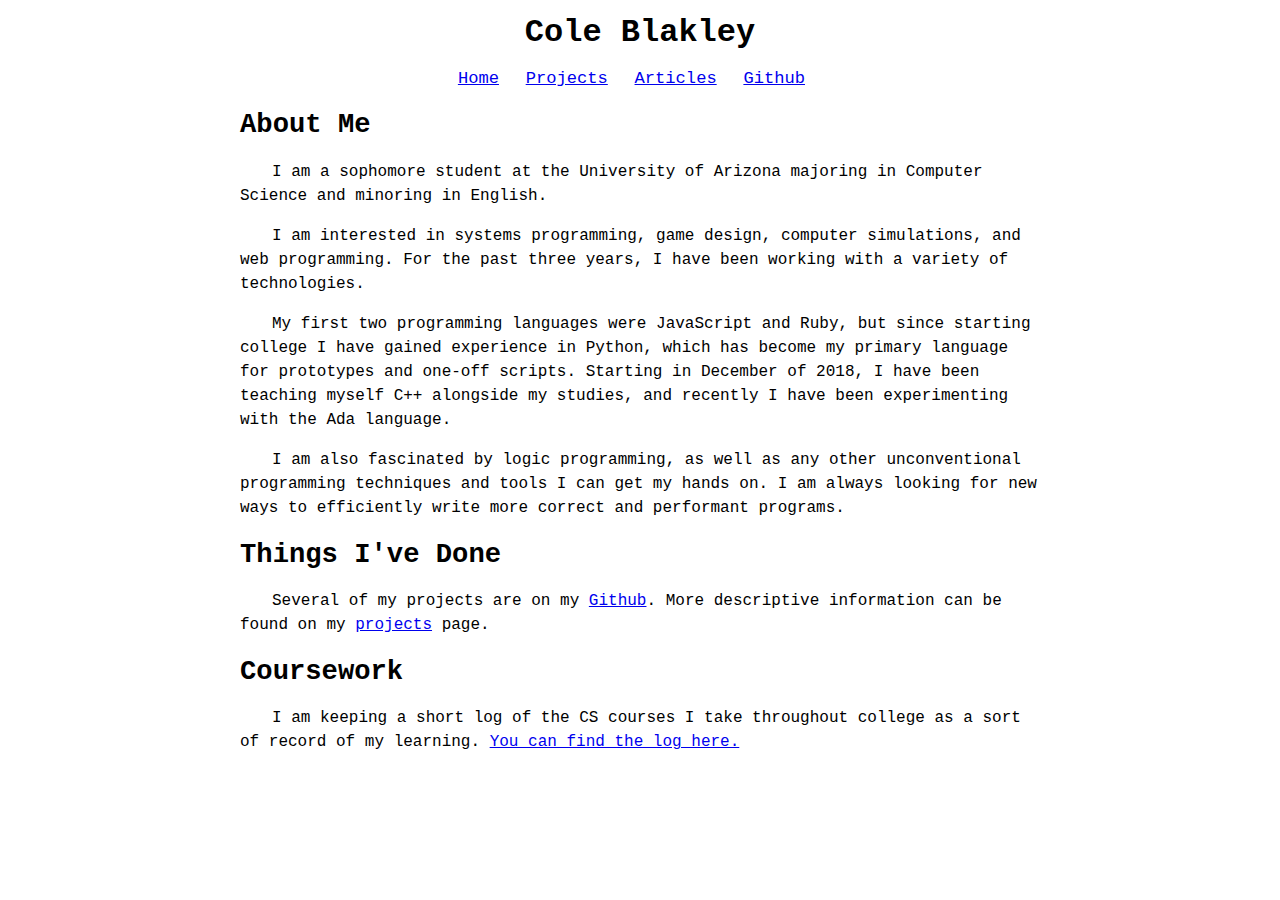
<file: index.html>
<!DOCTYPE html>
<html lang="en">
  <head>
    <meta charset="utf-8">
    <meta http-equiv="X-UA-Compatible" content="IE=edge">
    <meta name="viewport" content="width=device-width, initial-scale=1">
    <link rel="stylesheet" type="text/css" href="index.css">
    <title>Cole Blakley - Home</title>
  </head>
  <body>
    <div id="header">
      <h1><a href="index.html">Cole Blakley</a></h1>
      <a href="index.html">Home</a>
      <a href="projects.html">Projects</a>
      <a href="articles/index.html">Articles</a>
      <a href="https://github.com/csb6">Github</a>
    </div>
    <div id="main-content">
      <h2>About Me</h2>
      <p>
	I am a sophomore student at the University of Arizona majoring in Computer Science
	and minoring in English.
      </p>
      <p>
	I am interested in systems programming, game design, computer simulations,
	and web programming.
	For the past three years, I have been working with a variety of
	technologies.
      </p>
      <p>
	My first two programming languages were JavaScript and Ruby,
	but since starting college I have gained experience in Python, which has
	become my primary language for prototypes and one-off scripts. Starting in December of
	2018, I have been teaching myself C++ alongside my studies, and recently I have
        been experimenting with the Ada language.
      </p>
      <p>
	I am also fascinated by logic programming, as well as any other unconventional
	programming techniques and tools I can get my hands on. I am always looking for
	new ways to efficiently write more correct and performant programs.
      </p>
      <h2>Things I've Done</h2>
      <p>
	Several of my projects are on my <a href="https://github.com/csb6">Github</a>.
	More descriptive information can be found on my <a href="projects.html">projects</a> page.
      </p>
      <h2>Coursework</h2>
      <p>
        I am keeping a short log of the CS courses I take throughout college as a
        sort of record of my learning.
        <a href="coursework.html">You can find the log here.</a>
      </p>
        
    </div>
  </body>
</html>
</file>
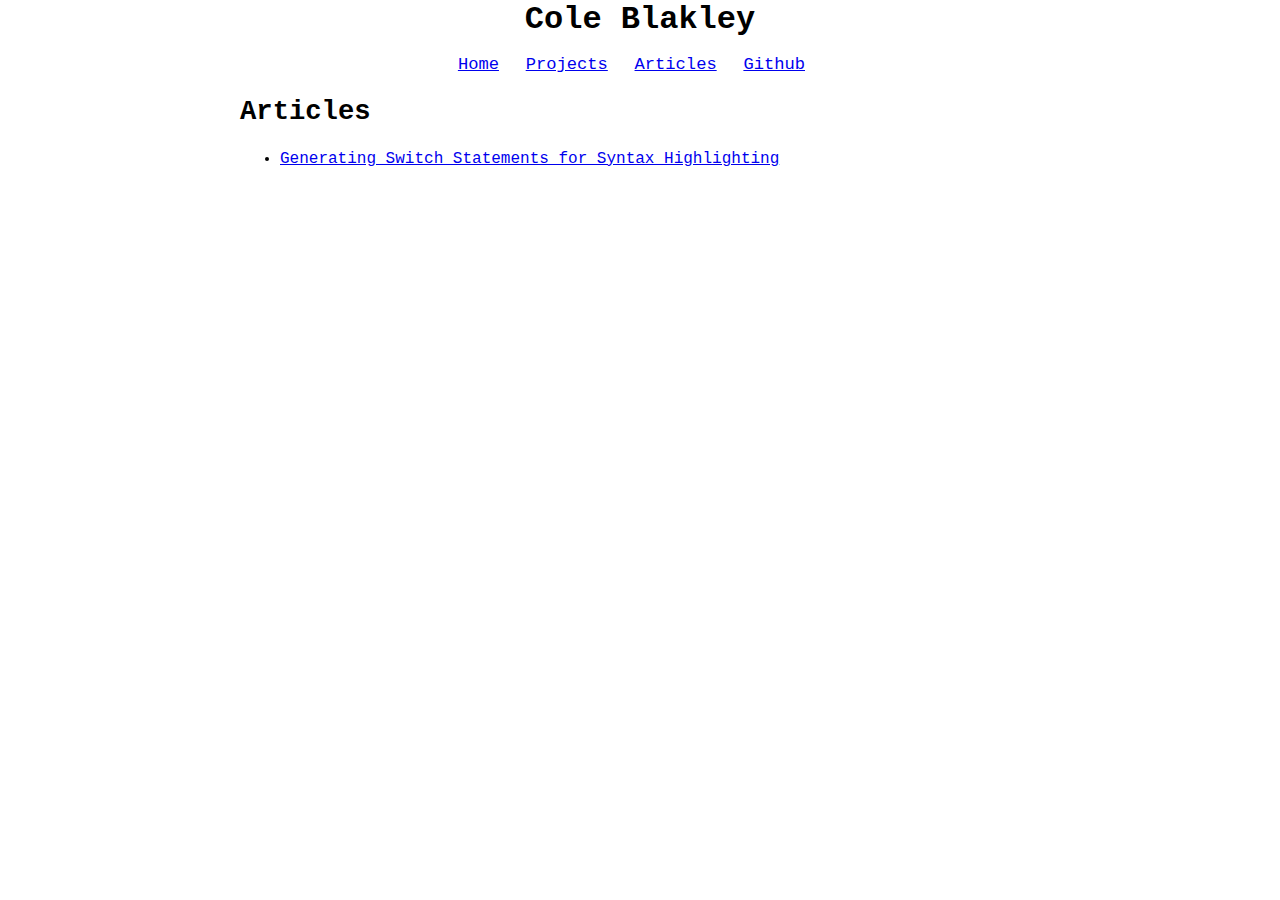
<file: articles/index.html>
<html lang="en">
  <head>
    <meta charset="utf-8">
    <meta http-equiv="X-UA-Compatible" content="IE=edge">
    <meta name="viewport" content="width=device-width, initial-scale=1">
    <link rel="stylesheet" type="text/css" href="../index.css">
    <title>Cole Blakley - Projects</title>
  </head>
  <body>
    <div id="header">
      <h1><a href="../index.html">Cole Blakley</a></h1>
      <a href="../index.html">Home</a>
      <a href="../projects.html">Projects</a>
      <a href="../index.html">Articles</a>
      <a href="https://github.com/csb6">Github</a>
    </div>
    <div id="main-content">
      <h2>Articles</h2>
      <ul>
        <li>
          <a href="generating-switch-syntax.html">
            Generating Switch Statements for Syntax Highlighting
          </a>
        </li>
      </ul>
    </div>
  </body>
</html>
</file>
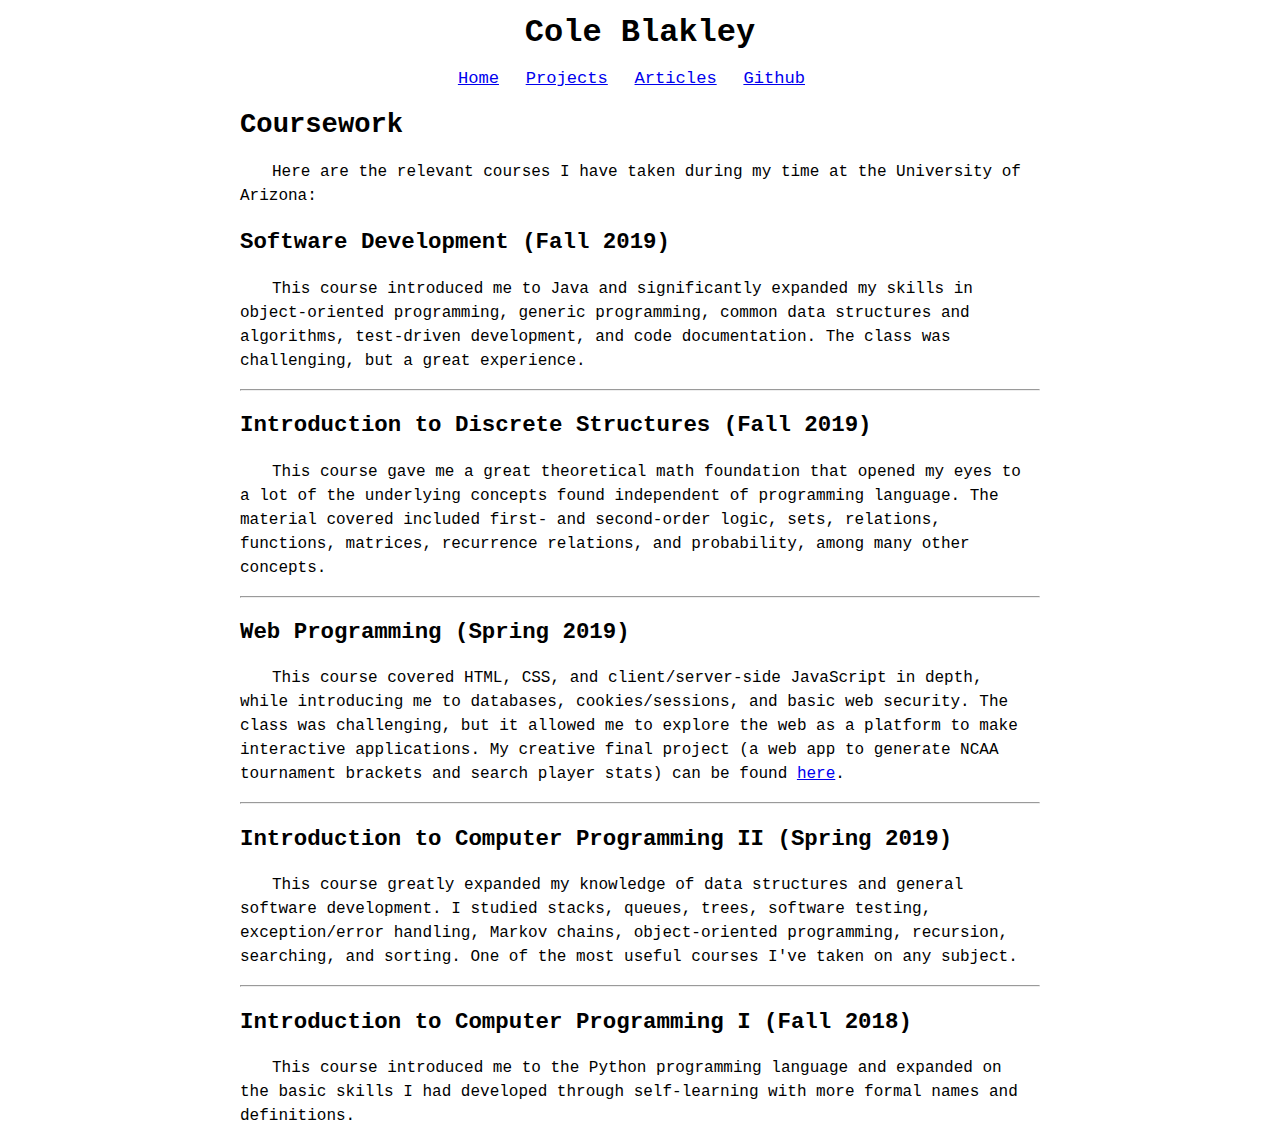
<file: coursework.html>
<!DOCTYPE html>
<html lang="en">
  <head>
    <meta charset="utf-8">
    <meta http-equiv="X-UA-Compatible" content="IE=edge">
    <meta name="viewport" content="width=device-width, initial-scale=1">
    <link rel="stylesheet" type="text/css" href="index.css">
    <title>Cole Blakley - Coursework</title>
  </head>
  <body>
    <div id="header">
      <h1><a href="index.html">Cole Blakley</a></h1>
      <a href="index.html">Home</a>
      <a href="projects.html">Projects</a>
      <a href="articles/index.html">Articles</a>
      <a href="https://github.com/csb6">Github</a>
    </div>
    <div id="main-content">
      <h2>Coursework</h2>
      <p>
	Here are the relevant courses I have taken during my time at the University
	of Arizona:
      </p>
      <h3>Software Development (Fall 2019)</h3>
      <p>
	This course introduced me to Java and significantly expanded my skills
	in object-oriented programming, generic programming, common data
	structures and algorithms, test-driven development, and code
	documentation. The class was challenging, but a great experience.
      </p>
      <hr>
      <h3>Introduction to Discrete Structures (Fall 2019)</h3>
      <p>
	This course gave me a great theoretical math foundation that opened my
	eyes to a lot of the underlying concepts found independent of programming
	language. The material covered included first- and second-order logic,
	sets, relations, functions, matrices, recurrence relations, and
	probability, among many other concepts.
      </p>
      <hr>
      <h3>Web Programming (Spring 2019)</h3>
      <p>
	This course covered HTML, CSS, and client/server-side JavaScript in depth,
	while introducing me to databases, cookies/sessions, and basic web security.
	The class was challenging, but it allowed me to explore the web as a platform
	to make interactive applications. My creative final project (a web app to generate NCAA
	tournament brackets and search player stats) can be found
	<a href="http://march-madness-app.herokuapp.com/main.html">here</a>.
      </p>
      <hr>
      <h3>Introduction to Computer Programming II (Spring 2019)</h3>
      <p>
	This course greatly expanded my knowledge of data structures and general
	software development. I studied stacks, queues, trees, software testing,
	exception/error handling, Markov chains, object-oriented programming,
	recursion, searching, and sorting. One of the most useful courses I've taken
	on any subject.
      </p>
      <hr>
      <h3>Introduction to Computer Programming I (Fall 2018)</h3>
      <p>
	This course introduced me to the Python programming language and expanded on
	the basic skills I had developed through self-learning with more formal names
	and definitions.
      </p>
    </div>
  </body>
</html>
</file>
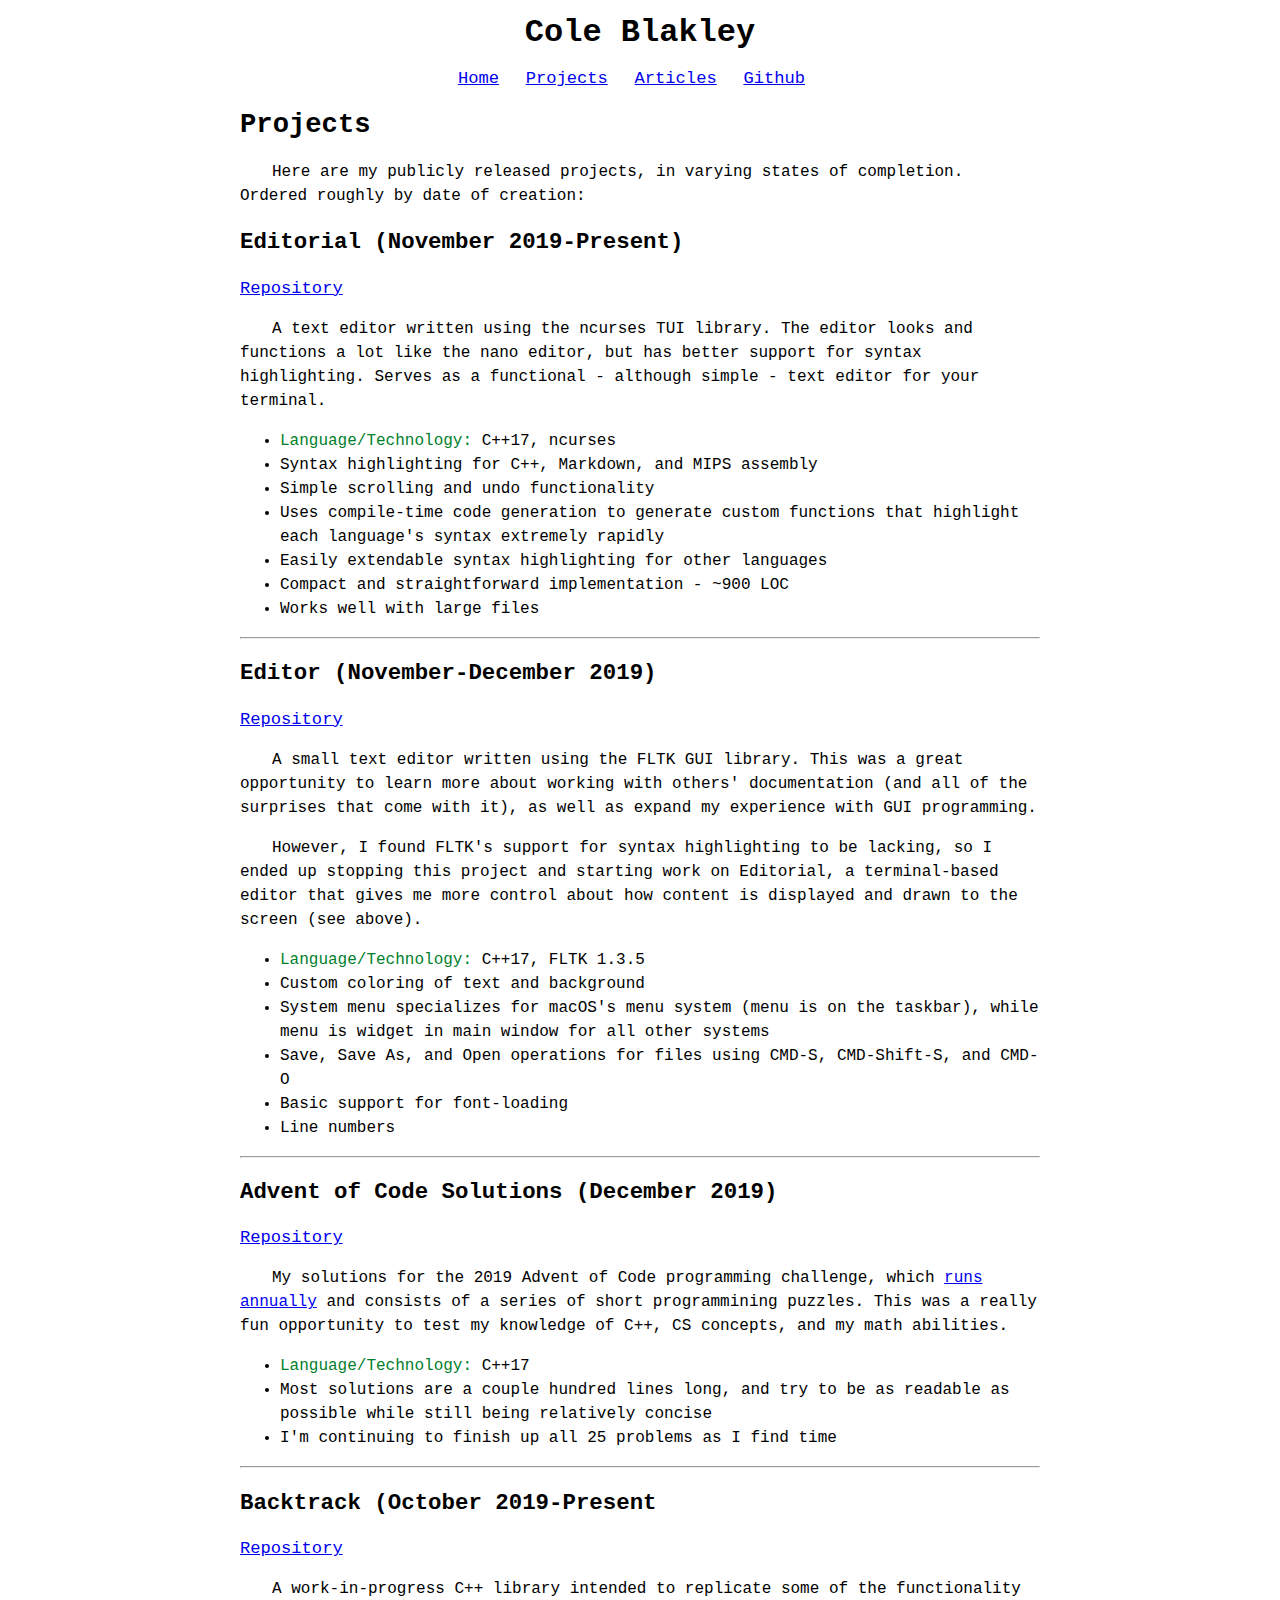
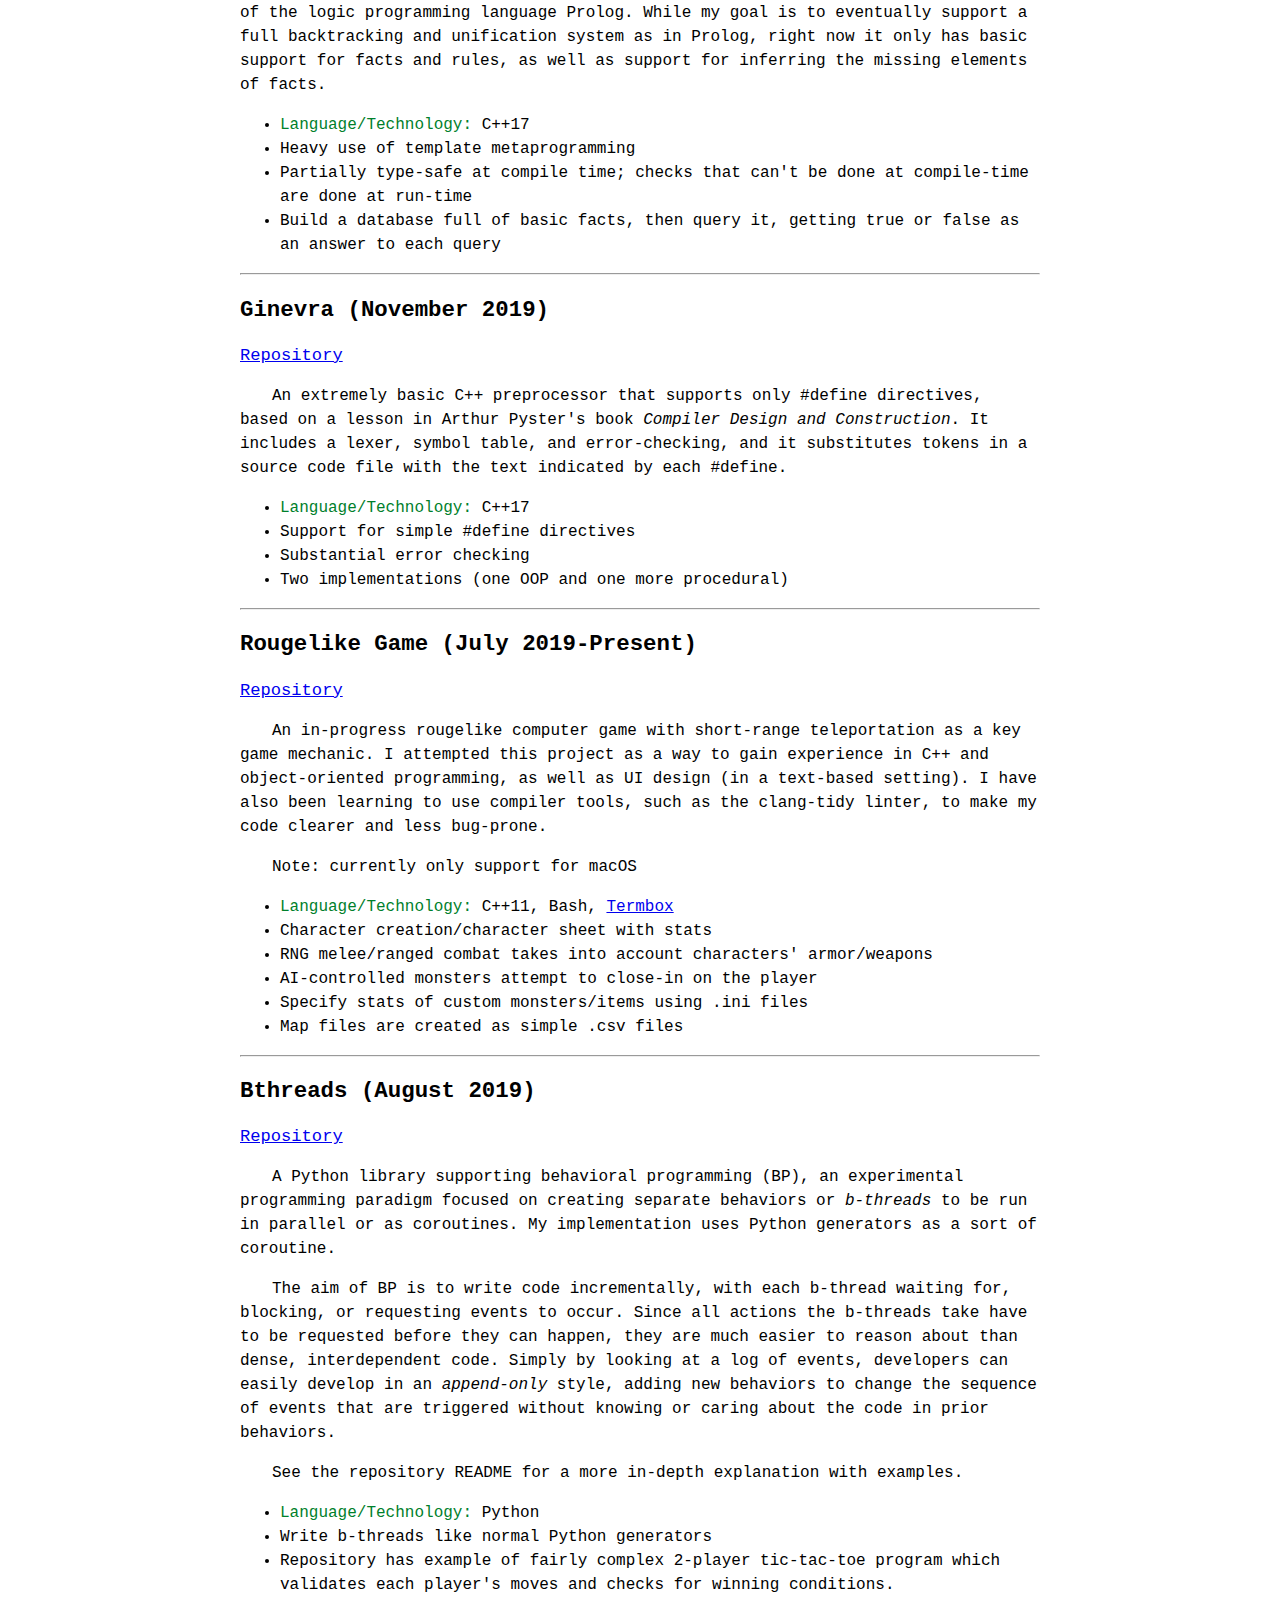
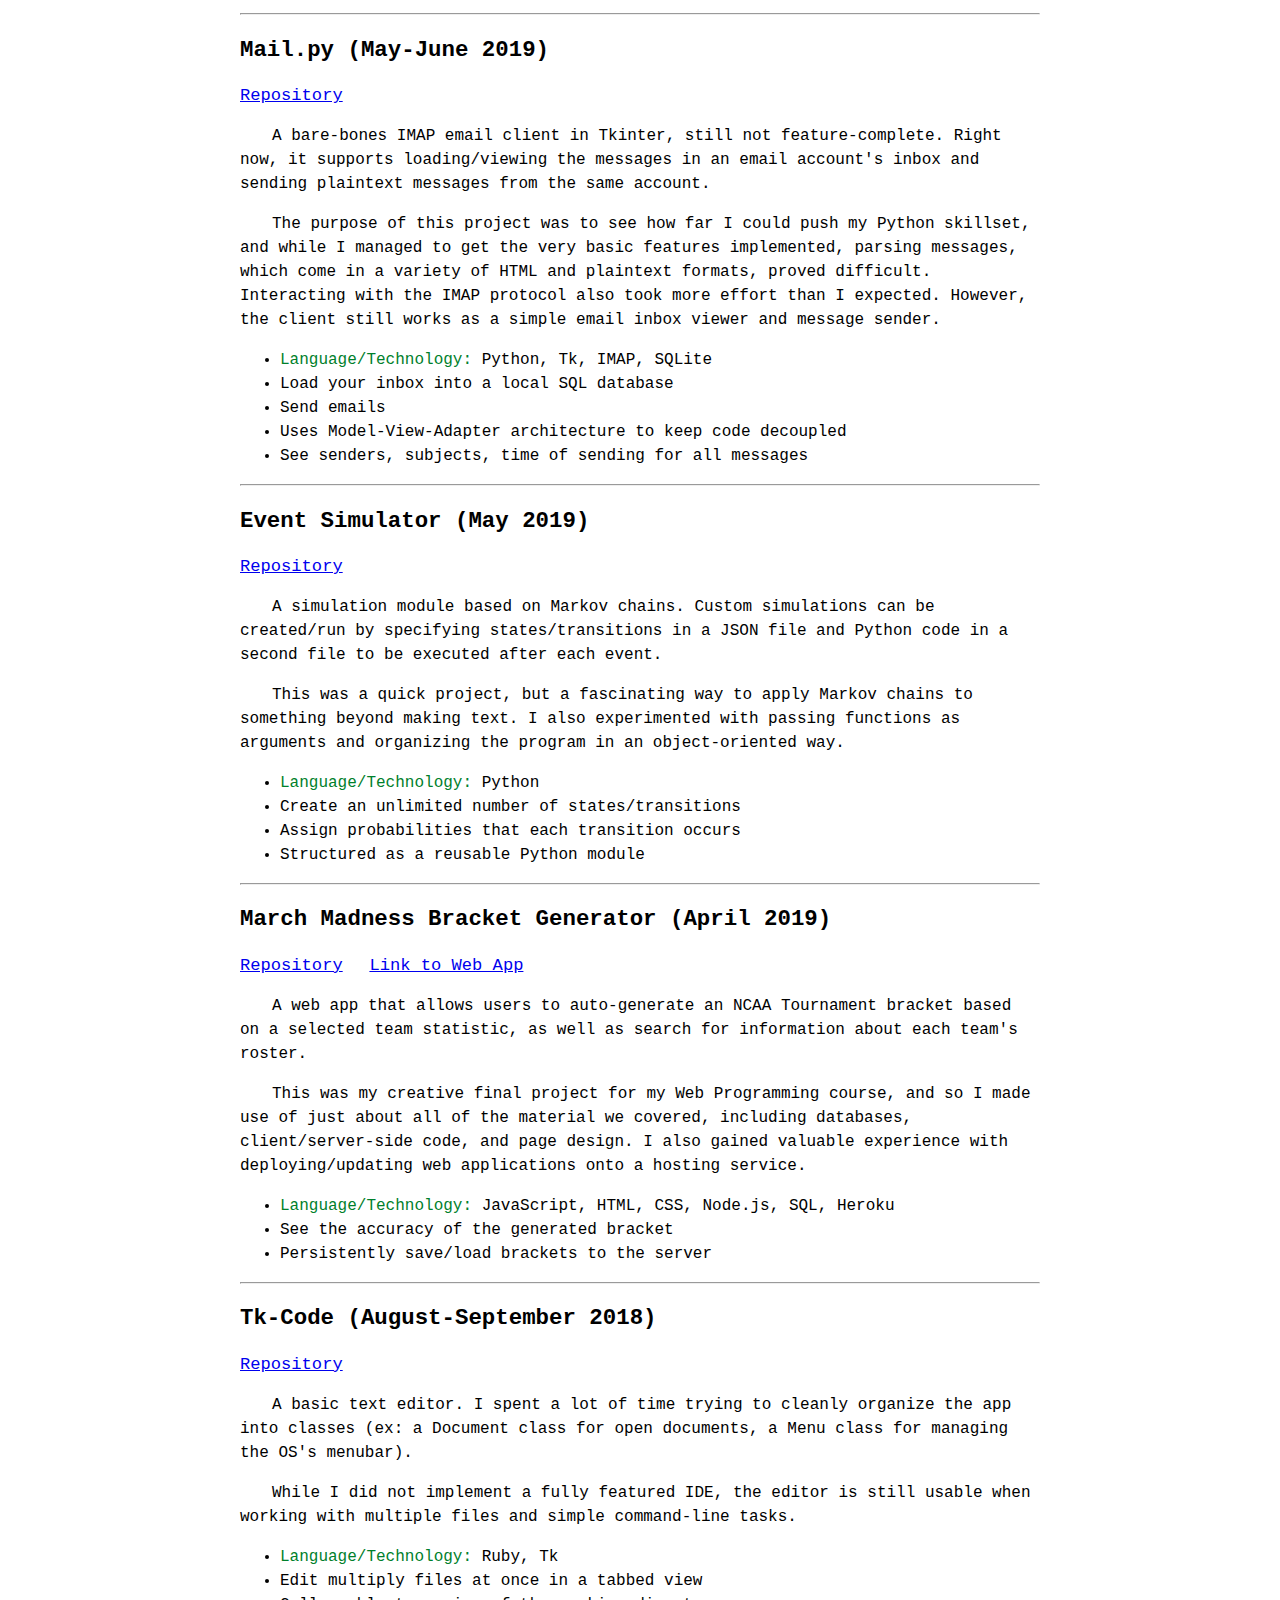
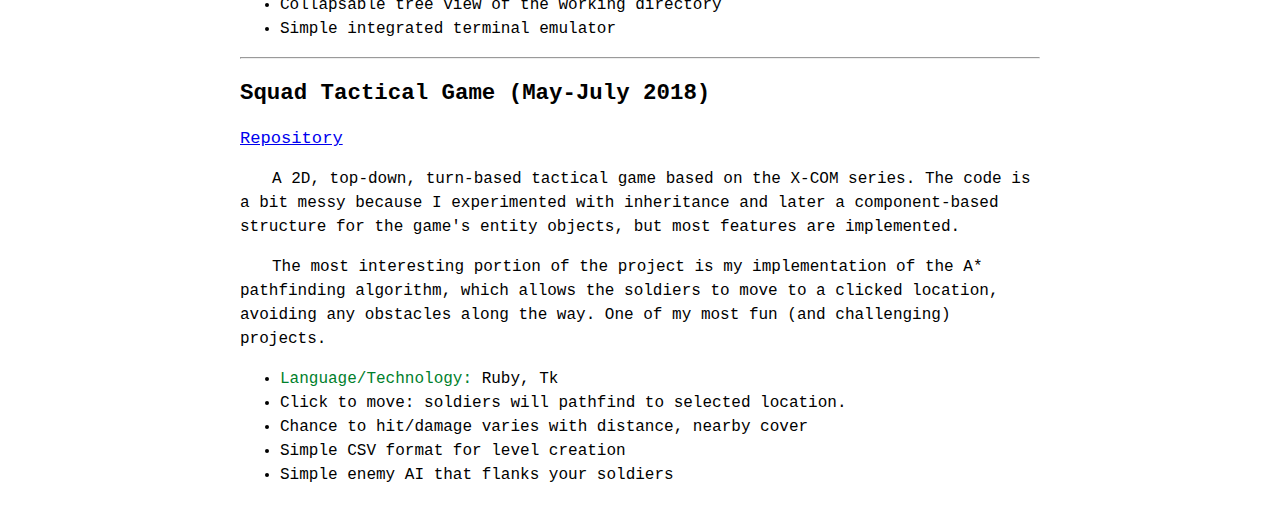
<file: projects.html>
<!DOCTYPE html>
<html lang="en">
  <head>
    <meta charset="utf-8">
    <meta http-equiv="X-UA-Compatible" content="IE=edge">
    <meta name="viewport" content="width=device-width, initial-scale=1">
    <link rel="stylesheet" type="text/css" href="index.css">
    <title>Cole Blakley - Projects</title>
  </head>
  <body>
    <div id="header">
      <h1><a href="index.html">Cole Blakley</a></h1>
      <a href="index.html">Home</a>
      <a href="projects.html">Projects</a>
      <a href="articles/index.html">Articles</a>
      <a href="https://github.com/csb6">Github</a>
    </div>
    <div id="main-content">
      <h2>Projects</h2>
      <p>
	Here are my publicly released projects, in varying states of
	completion. Ordered roughly by date of creation:
      </p>
      <h3>Editorial (November 2019-Present)</h3>
      <a href="http://github.com/csb6/editorial">Repository</a>
      <p>
        A text editor written using the ncurses TUI library. The editor looks
        and functions a lot like the nano editor, but has better support for
        syntax highlighting. Serves as a functional - although simple - text
        editor for your terminal.
      </p>
      <ul>
        <li><span class="project-label">Language/Technology:</span>
          C++17, ncurses</li>
        <li>Syntax highlighting for C++, Markdown, and MIPS assembly</li>
        <li>Simple scrolling and undo functionality</li>
        <li>Uses compile-time code generation to generate custom functions
          that highlight each language's syntax extremely rapidly</li>
        <li>Easily extendable syntax highlighting for other languages</li>
        <li>Compact and straightforward implementation - ~900 LOC</li>
        <li>Works well with large files</li>
      </ul>
      <hr>
      
      <h3>Editor (November-December 2019)</h3>
      <a href="https://github.com/csb6/editor">Repository</a>
      <p>
	A small text editor written using the FLTK GUI library. This
	was a great opportunity to learn more about working with
	others' documentation (and all of the surprises that come with it),
	as well as expand my experience with GUI programming.
      </p>
      <p>
        However, I found FLTK's support for syntax highlighting to be lacking,
        so I ended up stopping this project and starting work on Editorial,
        a terminal-based editor that gives me more control about how content
        is displayed and drawn to the screen (see above).
      </p>
      <ul>
	<li><span class="project-label">Language/Technology:</span>
	  C++17, FLTK 1.3.5</li>
	<li>Custom coloring of text and background</li>
	<li>System menu specializes for macOS's menu system (menu is on the
	  taskbar), while menu is widget in main window for all other systems</li>
	<li>Save, Save As, and Open operations for files
	  using <code>CMD-S</code>, <code>CMD-Shift-S</code>, and
	  <code>CMD-O</code></li>
	<li>Basic support for font-loading</li>
	<li>Line numbers</li>
      </ul>
      <hr>
      
      <h3>Advent of Code Solutions (December 2019)</h3>
      <a href="https://github.com/csb6/advent-of-code">Repository</a>
      <p>
	My solutions for the 2019 Advent of Code programming challenge,
	which <a href="https://adventofcode.com">runs annually</a> and consists
	of a series of short programmining puzzles. This was a really fun
	opportunity to test my knowledge of C++, CS concepts, and my math
	abilities.
      </p>
      <ul>
	<li><span class="project-label">Language/Technology:</span> C++17</li>
	<li>Most solutions are a couple hundred lines long, and try
	  to be as readable as possible while still being relatively concise</li>
	<li>I'm continuing to finish up all 25 problems as I find time</li>
      </ul>
      <hr>
      
      <h3>Backtrack (October 2019-Present</h3>
      <a href="https://github.com/csb6/Backtrack">Repository</a>
      <p>
	A work-in-progress C++ library intended to replicate some of the
	functionality of the logic programming language Prolog. While my
	goal is to eventually support a full backtracking and unification
	system as in Prolog, right now it only has basic support for facts and
	rules, as well as support for inferring the missing elements of
	facts.
      </p>
      <ul>
	<li><span class="project-label">Language/Technology:</span> C++17</li>
	<li>Heavy use of template metaprogramming</li>
	<li>Partially type-safe at compile time; checks that can't be
	  done at compile-time are done at run-time</li>
	<li>Build a database full of basic facts, then query it, getting
	  true or false as an answer to each query</li>
      </ul>
      <hr>
      
      <h3>Ginevra (November 2019)</h3>
      <a href="https://github.com/csb6/ginevra">Repository</a>
      <p>
	An extremely basic C++ preprocessor that supports only <code>#define</code>
	directives, based on a lesson in Arthur Pyster's book
	<em>Compiler Design and Construction</em>. It includes a lexer,
	symbol table, and error-checking, and it substitutes tokens in a
	source code file with the text indicated by each <code>#define</code>.
      </p>
      <ul>
	<li><span class="project-label">Language/Technology:</span> C++17</li>
	<li>Support for simple <code>#define</code> directives</li>
	<li>Substantial error checking</li>
	<li>Two implementations (one OOP and one more procedural)</li>
      </ul>
      
      <hr>
      <h3>Rougelike Game (July 2019-Present)</h3>
      <a href="https://github.com/csb6/rougelike">Repository</a>
      <p>
	An in-progress rougelike computer game with short-range teleportation
	as a key game mechanic. I attempted this project as a way to gain
	experience in C++ and object-oriented programming, as well as
	UI design (in a text-based setting). I have also been learning to
	use compiler tools, such as the clang-tidy linter, to make my code
	clearer and less bug-prone.
      </p>
      <p>Note: currently only support for macOS</p>
      <ul>
	<li>
	  <span class="project-label">Language/Technology:</span> C++11, Bash,
	  <a href="https://github.com/nsf/termbox">Termbox</a>
	</li>
	<li>Character creation/character sheet with stats</li>
	<li>RNG melee/ranged combat takes into account characters'
	  armor/weapons</li>
	<li>AI-controlled monsters attempt to close-in on the player</li>
	<li>Specify stats of custom monsters/items using .ini files</li>
	<li>Map files are created as simple .csv files</li>
      </ul>
      <hr>
      
      <h3>Bthreads (August 2019)</h3>
      <a href="https://github.com/csb6/bthreads">Repository</a>
      <p>
	A Python library supporting behavioral programming (BP), an experimental
	programming paradigm focused on creating separate behaviors or
	<em>b-threads</em> to be run in parallel or as coroutines. My implementation
	uses Python generators as a sort of coroutine.
      </p>
      <p>
	The aim of BP is to write code incrementally, with each b-thread waiting for,
	blocking, or requesting events to occur. Since all actions the b-threads
	take have to be requested before they can happen, they are much easier to
	reason about than dense, interdependent code. Simply by looking at a log
	of events, developers can easily develop in an <em>append-only</em> style, adding
	new behaviors to change the sequence of events that are triggered without
	knowing or caring about the code in prior behaviors.
      </p>
      <p>
	See the repository README for a more in-depth explanation with examples.
      </p>
      <ul>
	<li><span class="project-label">Language/Technology:</span> Python</li>
	<li>Write b-threads like normal Python generators</li>
	<li>
	  Repository has example of fairly complex 2-player tic-tac-toe
	  program which validates each player's moves and checks for winning
	  conditions.
	</li>
      </ul>
      <hr>
      
      <h3>Mail.py (May-June 2019)</h3>
      <a href="https://github.com/csb6/mail.py">Repository</a>
      <p>
	A bare-bones IMAP email client in Tkinter, still not feature-complete.
	Right now, it supports loading/viewing the messages in an email
	account's inbox and sending plaintext messages from the same account.
      </p>
      <p>
	The purpose of this project was to see how far I could push my Python
	skillset, and while I managed to get the very basic features implemented,
	parsing messages, which come in a variety of HTML and plaintext formats,
	proved difficult. Interacting with the IMAP protocol also took more effort
	than I expected. However, the client still works as a simple email inbox
	viewer and message sender.
      </p>
      <ul>
	<li><span class="project-label">Language/Technology:</span>
	  Python, Tk, IMAP, SQLite</li>
	<li>Load your inbox into a local SQL database</li>
	<li>Send emails</li>
	<li>Uses Model-View-Adapter architecture to keep code decoupled</li>
	<li>See senders, subjects, time of sending for all messages</li>
      </ul>
      <hr>
      
      <h3>Event Simulator (May 2019)</h3>
      <a href="https://github.com/csb6/event-simulator">Repository</a>
      <p>
	A simulation module based on Markov chains. Custom simulations can be
	created/run by specifying states/transitions in a JSON file and Python
	code in a second file to be executed after each event.
      </p>
      <p>
	This was a quick project, but a fascinating way to apply Markov chains
	to something beyond making text. I also experimented with passing
	functions as arguments and organizing the program in an object-oriented way.
      </p>
      <ul>
	<li><span class="project-label">Language/Technology:</span> Python</li>
	<li>Create an unlimited number of states/transitions</li>
	<li>Assign probabilities that each transition occurs</li>
	<li>Structured as a reusable Python module</li>
      </ul>
      <hr>
      
      <h3>March Madness Bracket Generator (April 2019)</h3>
      <a href="https://github.com/uacs337spring2019/final-project-march-madness">Repository</a>
      <a href="http://march-madness-app.herokuapp.com/main.html">Link to Web App</a>
      <p>
	A web app that allows users to auto-generate an NCAA Tournament bracket
	based on a selected team statistic, as well as search for information
	about each team's roster.
      </p>
      <p>
	This was my creative final project for my Web Programming
	course, and so I made use of just about all of the material we covered,
	including databases, client/server-side code, and page design. I also
	gained valuable experience with deploying/updating web applications
	onto a hosting service.
      </p>
      <ul>
	<li><span class="project-label">Language/Technology:</span>
	  JavaScript, HTML, CSS, Node.js, SQL, Heroku</li>
	<li>See the accuracy of the generated bracket</li>
	<li>Persistently save/load brackets to the server</li>
      </ul>
      <hr>
      
      <h3>Tk-Code (August-September 2018)</h3>
      <a href="https://github.com/csb6/tk-code">Repository</a>
      <p>
	A basic text editor. I spent a lot of time trying to cleanly organize
	the app into classes (ex: a Document class for open documents, a
	Menu class for managing the OS's menubar).
      </p>
      <p>
	While I did not implement a fully featured IDE, the editor is still
	usable when working with multiple files and simple command-line tasks.
      </p>
      <ul>
	<li><span class="project-label">Language/Technology:</span> Ruby, Tk</li>
	<li>Edit multiply files at once in a tabbed view</li>
	<li>Collapsable tree view of the working directory</li>
	<li>Simple integrated terminal emulator</li>
      </ul>
      <hr>
      
      <h3>Squad Tactical Game (May-July 2018)</h3>
      <a href="https://github.com/csb6/squad-tactical-game">Repository</a>
      <p>
	A 2D, top-down, turn-based tactical game based on the X-COM series. The
	code is a bit messy because I experimented with inheritance and later
	a component-based structure for the game's entity objects, but most
	features are implemented.
      </p>
      <p>
	The most interesting portion of the project
	is my implementation of the A* pathfinding algorithm, which allows the
	soldiers to move to a clicked location, avoiding any obstacles along
	the way. One of my most fun (and challenging) projects.
      </p>
      <ul>
	<li><span class="project-label">Language/Technology:</span> Ruby, Tk</li>
	<li>Click to move: soldiers will pathfind to selected location.</li>
	<li>Chance to hit/damage varies with distance, nearby cover</li>
	<li>Simple CSV format for level creation</li>
	<li>Simple enemy AI that flanks your soldiers</li>
      </ul>
    </div>
  </body>
</html>
</file>
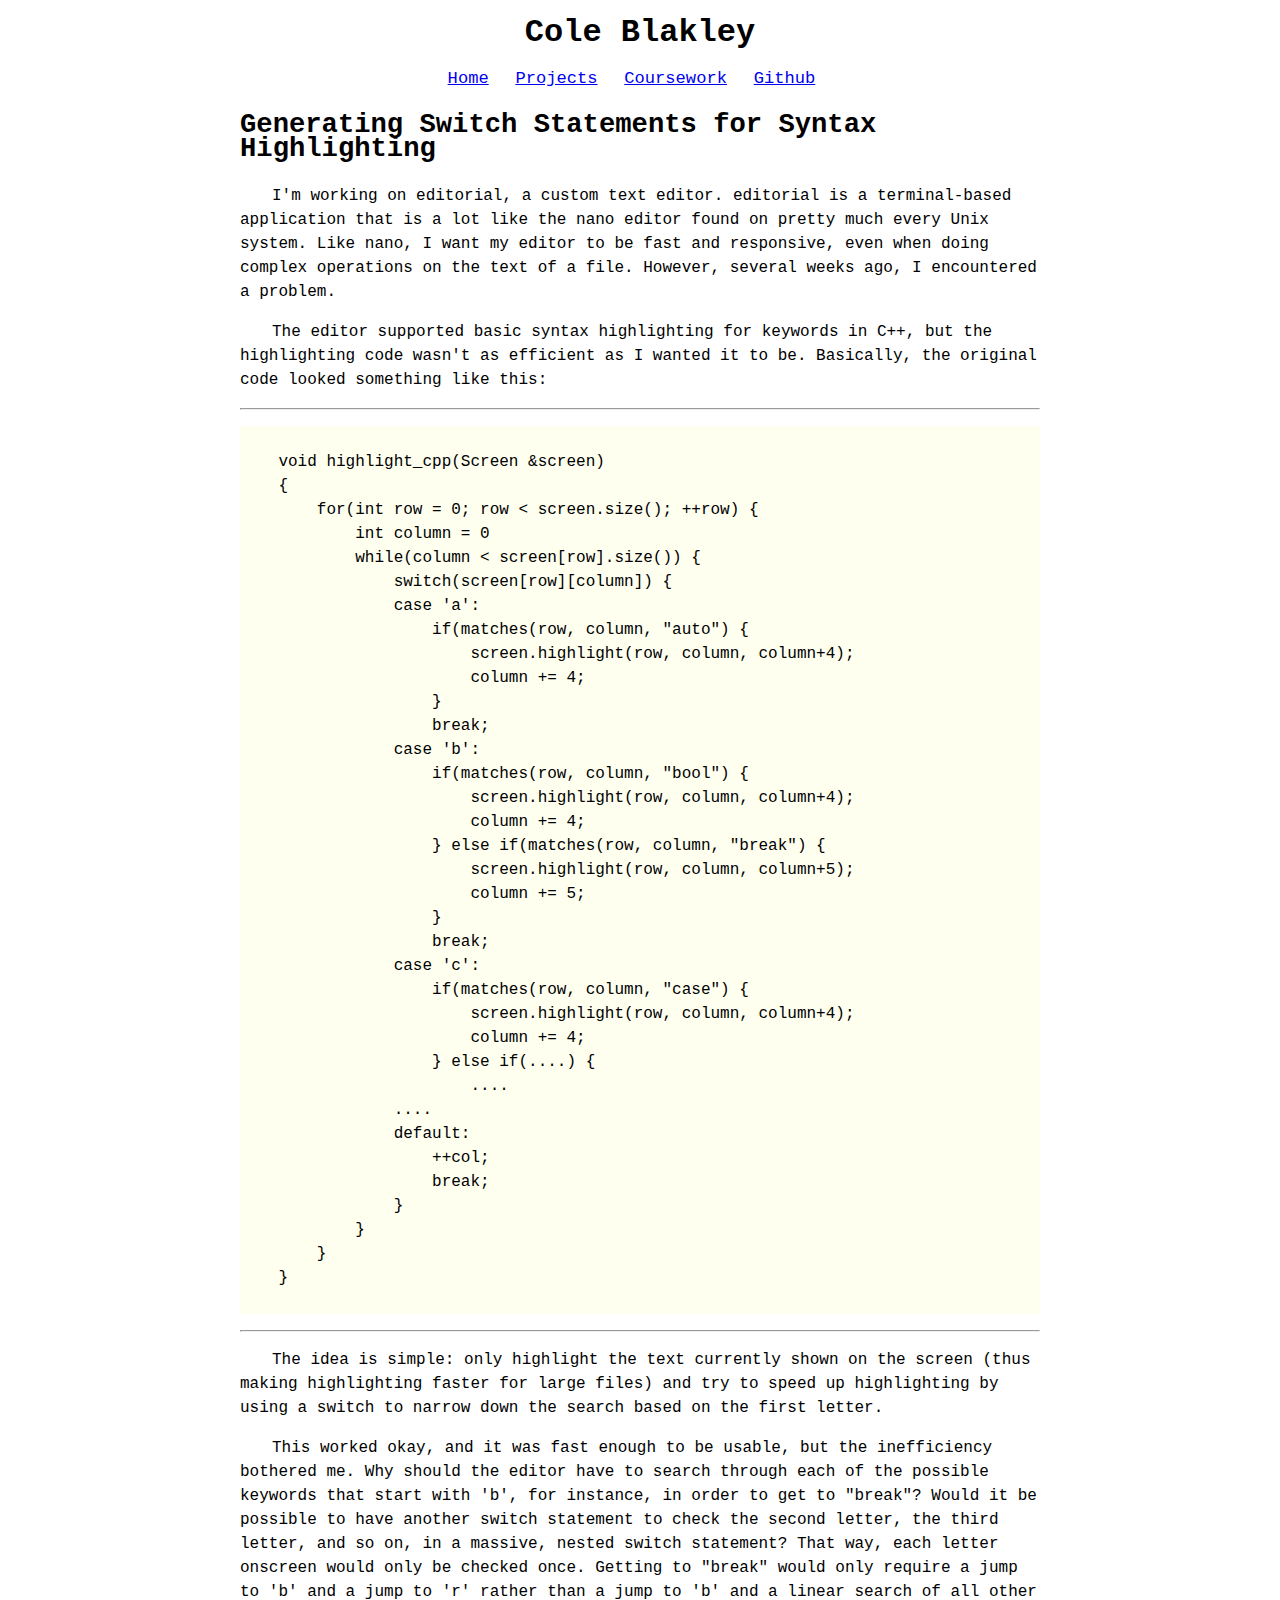
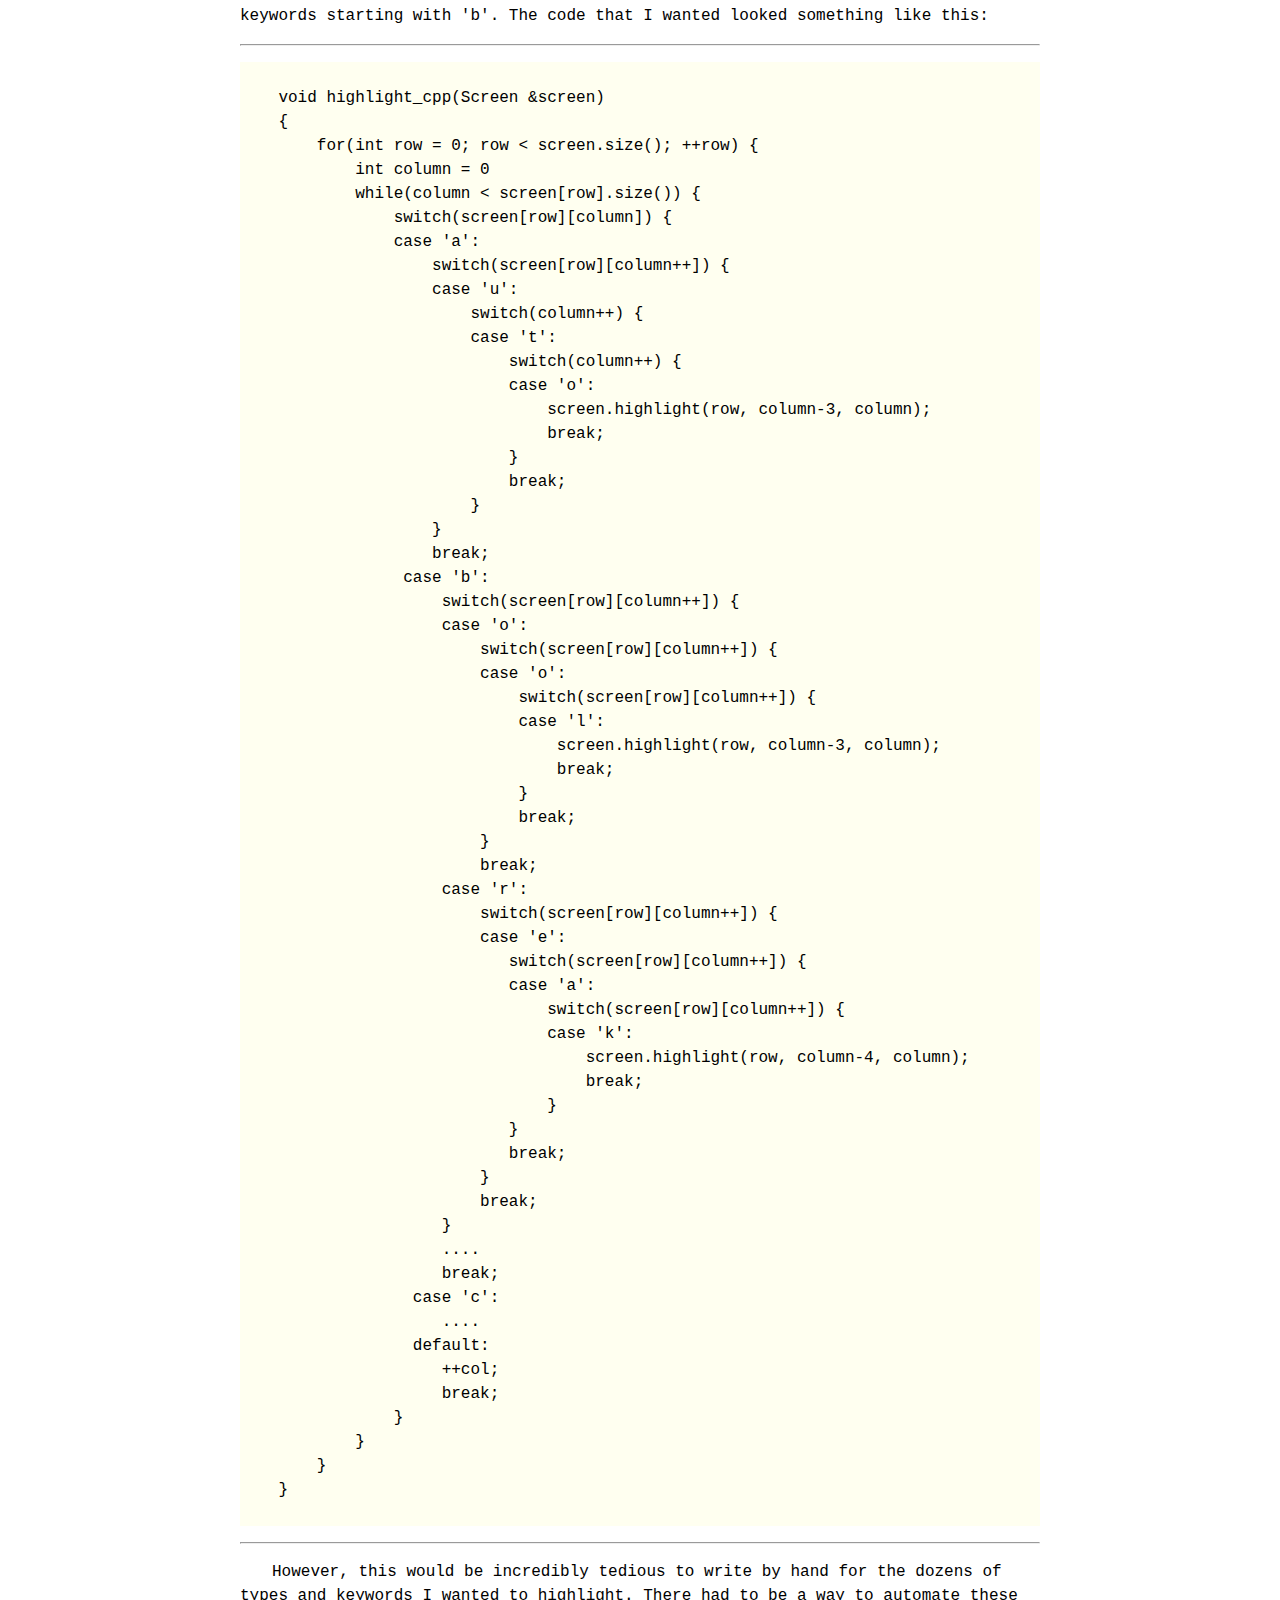
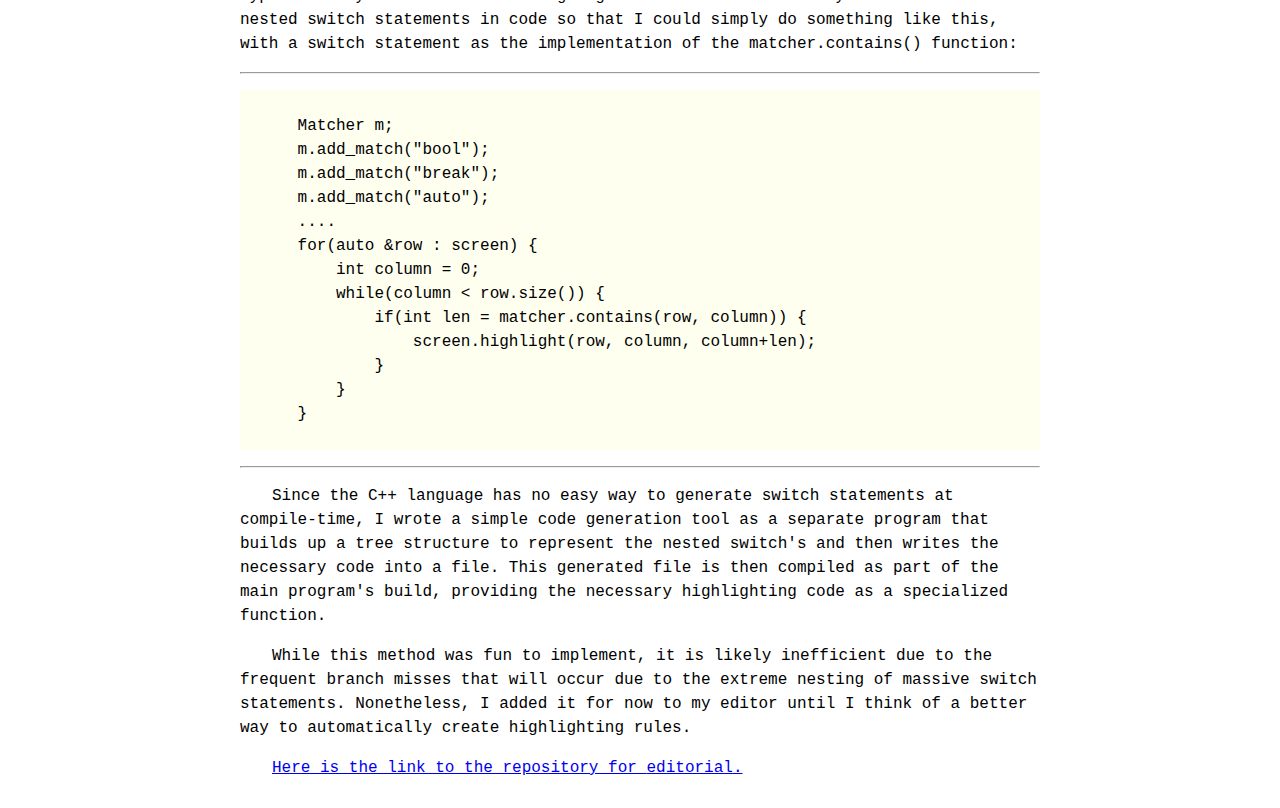
<file: articles/generating-switch-syntax.html>
<!DOCTYPE html>
<html lang="en">
  <head>
    <meta charset="utf-8">
    <meta http-equiv="X-UA-Compatible" content="IE=edge">
    <meta name="viewport" content="width=device-width, initial-scale=1">
    <link rel="stylesheet" type="text/css" href="../index.css">
    <title>Generating Switch Statements for Syntax Highlighting</title>
  </head>
  <body>
    <div id="header">
      <h1><a href="../index.html">Cole Blakley</a></h1>
      <a href="../index.html">Home</a>
      <a href="../projects.html">Projects</a>
      <a href="../coursework.html">Coursework</a>
      <a href="https://github.com/csb6">Github</a>
    </div>
    <div id="main-content">
      <h2>Generating Switch Statements for Syntax Highlighting</h2>
      <p>
        I'm working on <code>editorial</code>, a custom text editor.
        <code>editorial</code> is a terminal-based application that is a lot
        like the <code>nano</code> editor found on pretty much every Unix system.
        Like <code>nano</code>, I want my editor to be fast and responsive, even
        when doing complex operations on the text of a file. However, several weeks
        ago, I encountered a problem.
      </p>
      <p>
        The editor supported basic syntax highlighting for keywords in C++,
        but the highlighting code wasn't as efficient as I wanted it to be.
        Basically, the original code looked something like this:
      </p>
        <hr>
        <pre><code>
    void highlight_cpp(Screen &screen)
    {
        for(int row = 0; row < screen.size(); ++row) {
            int column = 0
            while(column < screen[row].size()) {
                switch(screen[row][column]) {
                case 'a':
                    if(matches(row, column, "auto") {
                        screen.highlight(row, column, column+4);
                        column += 4;
                    }
                    break;
                case 'b':
                    if(matches(row, column, "bool") {
                        screen.highlight(row, column, column+4);
                        column += 4;
                    } else if(matches(row, column, "break") {
                        screen.highlight(row, column, column+5);
                        column += 5;
                    }
                    break;
                case 'c':
                    if(matches(row, column, "case") {
                        screen.highlight(row, column, column+4);
                        column += 4;
                    } else if(....) {
                        ....
                ....
                default:
                    ++col;
                    break;
                }
            }
        }
    }
                                     </code></pre>
        <hr>
      <p>
        The idea is simple: only highlight the text currently shown on the
        screen (thus making highlighting faster for large files) and try to speed
        up highlighting by using a <code>switch</code> to narrow down the search
        based on the first letter.
      </p>
      <p>
        This worked okay, and it was fast enough to be usable, but the inefficiency
        bothered me. Why should the editor have to search through each of the
        possible keywords that start with 'b', for instance, in order to get to
        "break"? Would it be possible to have another <code>switch</code>
        statement to check the second letter, the third letter, and so on, in
        a massive, nested <code>switch</code> statement? That way, each letter
        onscreen would only be checked once. Getting to "break" would only
        require a jump to 'b' and a jump to 'r' rather than a jump to 'b' and a
        linear search of all other keywords starting with 'b'. The code that I
        wanted looked something like this:
      </p>
      <hr>
      <pre><code>
    void highlight_cpp(Screen &screen)
    {
        for(int row = 0; row < screen.size(); ++row) {
            int column = 0
            while(column < screen[row].size()) {
                switch(screen[row][column]) {
                case 'a':
                    switch(screen[row][column++]) {
                    case 'u':
                        switch(column++) {       
                        case 't':
                            switch(column++) {
                            case 'o':
                                screen.highlight(row, column-3, column);
                                break;
                            }
                            break;
                        }
                    }
                    break;
                 case 'b':
                     switch(screen[row][column++]) {
                     case 'o':
                         switch(screen[row][column++]) {
                         case 'o':
                             switch(screen[row][column++]) {
                             case 'l':
                                 screen.highlight(row, column-3, column);
                                 break;
                             }
                             break;
                         }
                         break;
                     case 'r':
                         switch(screen[row][column++]) {
                         case 'e':
                            switch(screen[row][column++]) {
                            case 'a':
                                switch(screen[row][column++]) {
                                case 'k':
                                    screen.highlight(row, column-4, column);
                                    break;
                                }
                            }
                            break;
                         }
                         break;
                     }
                     ....      
                     break;
                  case 'c':
                     ....
                  default:
                     ++col;           
                     break;
                }
            }
        }
    }
      </code></pre>
      <hr>
      <p>
        However, this would be incredibly tedious to write by hand for the dozens of
        types and keywords I wanted to highlight. There had to be a way to automate
        these nested <code>switch</code> statements in code so that I could simply
        do something like this, with a <code>switch</code> statement as the implementation
        of the <code>matcher.contains()</code> function:
      </p>
      <hr>
      <pre><code>
      Matcher m;
      m.add_match("bool");
      m.add_match("break");
      m.add_match("auto");
      ....
      for(auto &row : screen) {
          int column = 0;
          while(column < row.size()) {
              if(int len = matcher.contains(row, column)) {
                  screen.highlight(row, column, column+len);
              }
          }
      }
      </code></pre>
      <hr>
      <p>
        Since the C++ language has no easy way to generate <code>switch</code>
        statements at compile-time, I wrote a simple code generation tool as a separate
        program that builds up a tree structure to represent the nested <code>switch</code>'s
        and then writes the necessary code into a file. This generated file is
        then compiled as part of the main program's build, providing the necessary
        highlighting code as a specialized function.
      </p>
      <p>
        While this method was fun to implement, it is likely
        inefficient due to the frequent branch misses that will occur due to the
        extreme nesting of massive <code>switch</code> statements. Nonetheless,
        I added it for now to my editor until I think of a better way to automatically
        create highlighting rules.
      </p>
      <p>
        <a href="https://github.com/csb6/editorial">
          Here is the link to the repository for <code>editorial</code>.
        </a>
      </p>
    </div>
  </body>
</html>
</file>
<file: index.css>
body {
    font-family: Menlo, Monaco, "Lucida Console", "Liberation Mono",
		 "DejaVu Sans Mono", "Bitstream Vera Sans Mono", "Courier New",
		 monospace, serif;
    font-size: 1rem;
    line-height: 1.5rem;
    text-align: center;
}

h2 {
    font-size: 1.7em;
}

h3 {
    font-size: 1.4rem;
}

#main-content {
    text-align: left;
    margin-left: auto;
    margin-right: auto;
    max-width: 800px;
}

#main-content p {
    text-indent: 2em;
}

#main-content > a {
    margin-right: 1em;
}

#header > a, #main-content > a {
    font-size: 1.07rem;
    margin-right: 1em;
}

h1 a {
    color: black;
    text-decoration: none;
}

span.project-label {
    color: #00802b;
}

pre {
    background-color: ivory;
    line-height: auto;
}
</file>
